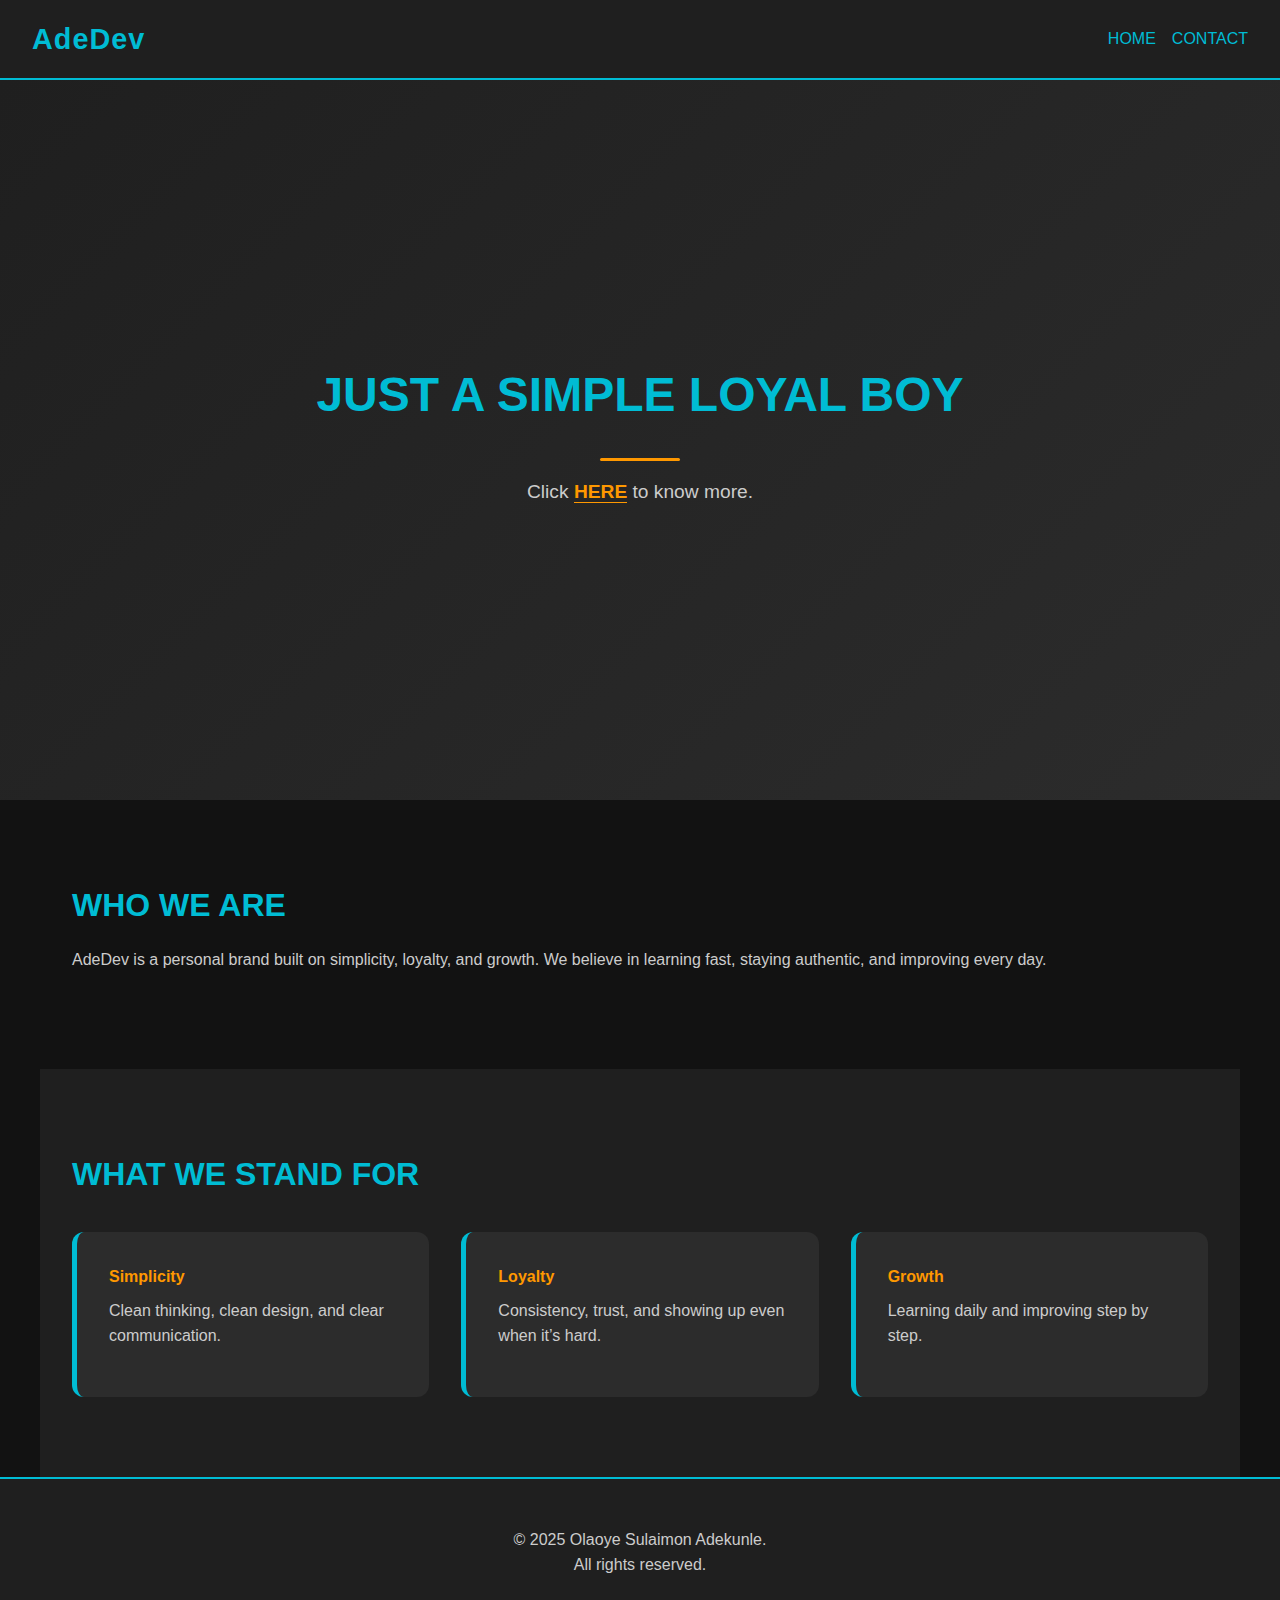
<file: index.html>
<!DOCTYPE html>
<html lang="en">
<head>
    <meta charset="UTF-8">
    <meta name="viewport" content="width=device-width, initial-scale=1.0">
    <title>AdeDev| Home</title>
    <link rel="stylesheet" href="style.css">
</head>

<body>

    <!-- HEADER -->
    <header class="header">
        <h1 class="logo">AdeDev</h1>

        <nav class="nav">
            <a href="index.html">HOME</a>
            <a href="contact.html">CONTACT</a>
        </nav>
    </header>

    <!-- HERO -->
    <main class="main">
        <section class="hero">
            <h2>JUST A SIMPLE LOYAL BOY</h2>
            <div class="divider"></div>
            <p>
                Click <a href="about.html" class="here">HERE</a> to know more.
            </p>
        </section>
    </main>

    <!--PREVIEW -->
    <section class="section">
        <h3>Who We Are</h3>
        <p>
            AdeDev is a personal brand built on simplicity, loyalty, and growth.
            We believe in learning fast, staying authentic, and improving every day.
        </p>
    </section>

    <!-- NEW SECTION: VALUES -->
    <section class="section light">
        <h3>What We Stand For</h3>

        <div class="cards">
            <div class="card">
                <h4>Simplicity</h4>
                <p>Clean thinking, clean design, and clear communication.</p>
            </div>

            <div class="card">
                <h4>Loyalty</h4>
                <p>Consistency, trust, and showing up even when it’s hard.</p>
            </div>

            <div class="card">
                <h4>Growth</h4>
                <p>Learning daily and improving step by step.</p>
            </div>
        </div>
    </section>

    <!-- FOOTER -->
    <footer class="site-footer">
        <p>
            © 2025 Olaoye Sulaimon Adekunle.<br>
            All rights reserved.
        </p>
    </footer>

</body>
</html>
</file>
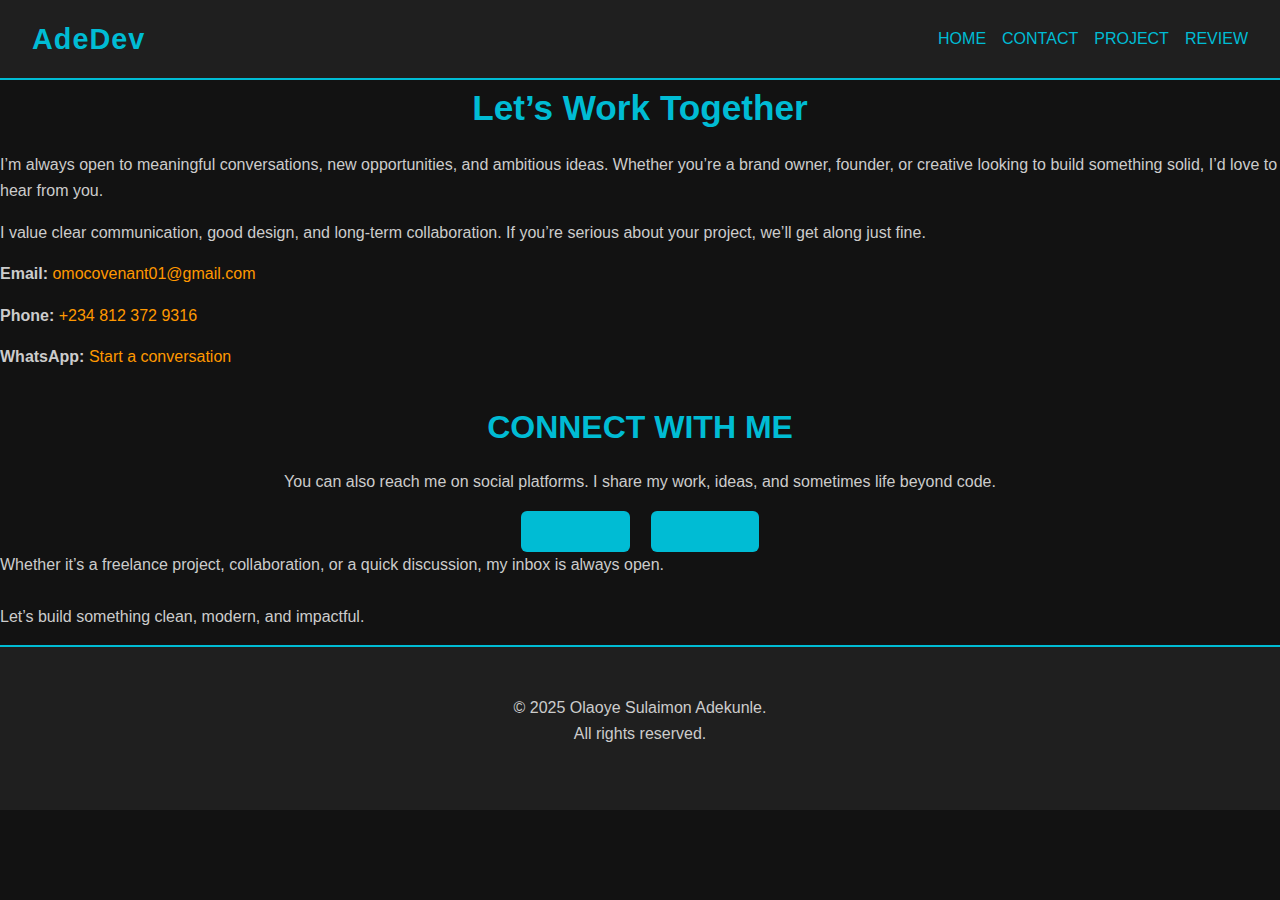
<file: contact.html>
<!DOCTYPE html>
<html lang="en">
<head>
    <meta charset="UTF-8">
    <meta name="viewport" content="width=device-width, initial-scale=1.0">
    <title>Contact | AdeDev</title>
    <link rel="stylesheet" href="style.css">
</head>
<body>

<!-- HEADER -->
<header class="header">
    <h1 class="logo">AdeDev</h1>

    <input type="checkbox" id="menu-toggle">
    <label for="menu-toggle" class="hamburger">
        <span></span>
        <span></span>
        <span></span>
    </label>

    <nav class="nav">
        <a href="index.html">HOME</a>
        <a href="contact.html">CONTACT</a>
        <a href="project.html">PROJECT</a>
        <a href="testimony.html">REVIEW</a>
    </nav>
</header>

<!-- CONTACT -->
<section id="contact" class="contact-section">

    <!-- INTRO -->
    <h2>Let’s Work Together</h2>
    <p class="intro">
        I’m always open to meaningful conversations, new opportunities, and ambitious ideas.
        Whether you’re a brand owner, founder, or creative looking to build something solid,
        I’d love to hear from you.
    </p>

    <!-- PERSONAL NOTE -->
    <p class="intro">
        I value clear communication, good design, and long-term collaboration.
        If you’re serious about your project, we’ll get along just fine.
    </p>

    <!-- CONTACT DETAILS -->
    <div class="contact-info">
        <p><strong>Email:</strong>
            <a href="mailto:Omocovenant01@gmail.com">omocovenant01@gmail.com</a>
        </p>

        <p><strong>Phone:</strong>
            <a href="tel:+2348123729316">+234 812 372 9316</a>
        </p>

        <p><strong>WhatsApp:</strong>
            <a href="https://wa.me/2348123729316" target="_blank">Start a conversation</a>
        </p>
    </div>

    <!-- SOCIAL CONNECTION -->
    <div class="social-cta">
        <h3>Connect With Me</h3>
        <p>
            You can also reach me on social platforms. I share my work, ideas,
            and sometimes life beyond code.
        </p>

        <div class="social-links">
            <a href="https://instagram.com/iamhardhey_" target="_blank">Instagram</a>
            <a href="https://facebook.com/olaoye.sulaimon.9" target="_blank">Facebook</a>
        </div>
    </div>

    <!-- CLOSING -->
    <p class="closing">
        Whether it’s a freelance project, collaboration, or a quick discussion,
        my inbox is always open.  
        <br><br>
        Let’s build something clean, modern, and impactful.
    </p>

</section>

<!-- FOOTER -->
<footer class="site-footer">
    <p>© 2025 Olaoye Sulaimon Adekunle. <br> All rights reserved.</p>
</footer>

</body>
</html>
</file>
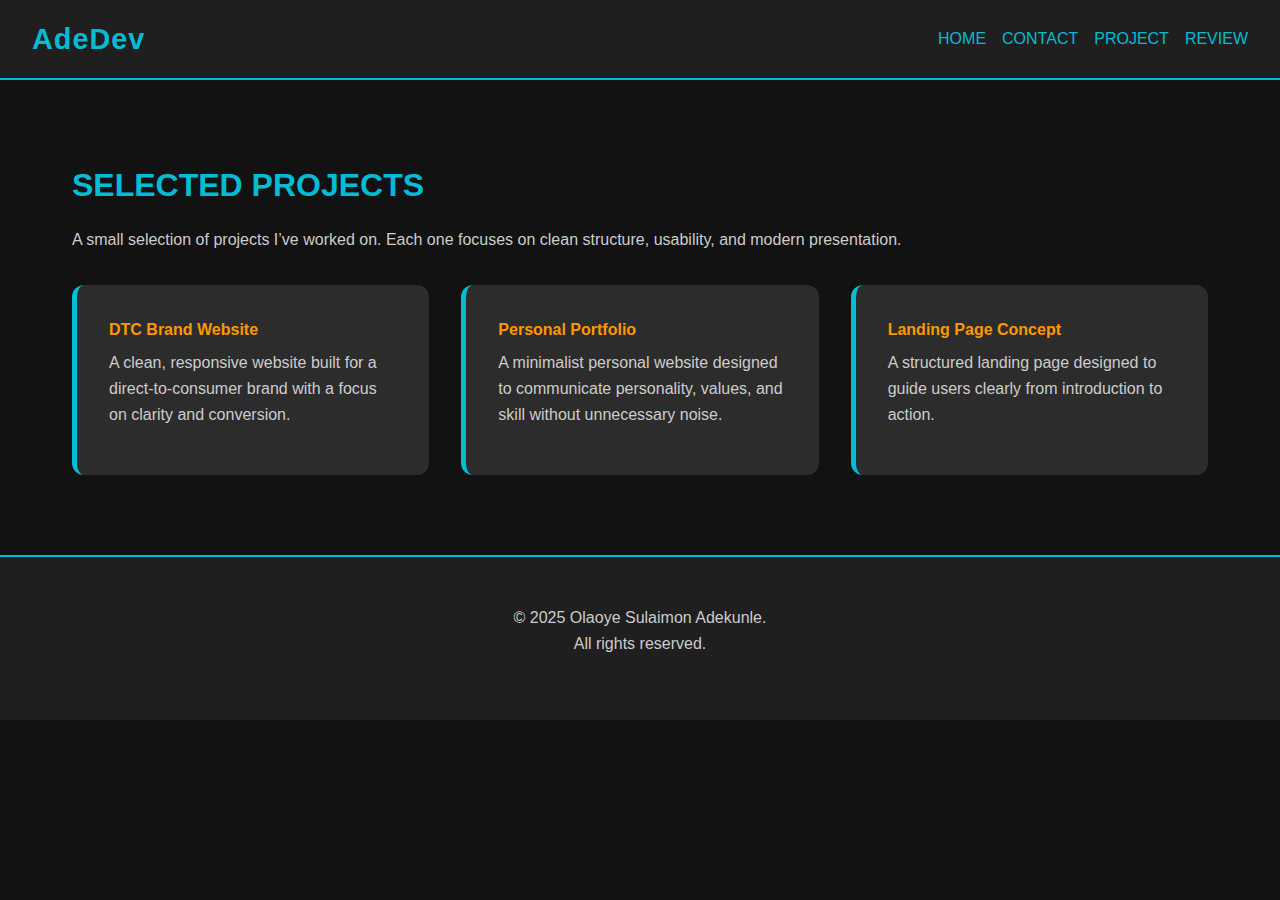
<file: project.html>
<!DOCTYPE html>
<html lang="en">
<head>
    <meta charset="UTF-8">
    <meta name="viewport" content="width=device-width, initial-scale=1.0">
    <title>Projects | AdeDev</title>
    <link rel="stylesheet" href="style.css">
</head>
<body>

<header class="header">
    <h1 class="logo">AdeDev</h1>

    <input type="checkbox" id="menu-toggle">
    <label for="menu-toggle" class="hamburger">
        <span></span>
        <span></span>
        <span></span>
    </label>

    <nav class="nav">
        <a href="index.html">HOME</a>
        <a href="contact.html">CONTACT</a>
        <a href="project.html">PROJECT</a>
        <a href="testimony.html">REVIEW</a>
    </nav>
</header>

<section class="section">
    <h3>Selected Projects</h3>
    <p>
        A small selection of projects I’ve worked on.
        Each one focuses on clean structure, usability,
        and modern presentation.
    </p>

    <div class="cards">
        <div class="card">
            <h4>DTC Brand Website</h4>
            <p>
                A clean, responsive website built for a
                direct-to-consumer brand with a focus on
                clarity and conversion.
            </p>
        </div>

        <div class="card">
            <h4>Personal Portfolio</h4>
            <p>
                A minimalist personal website designed to
                communicate personality, values, and skill
                without unnecessary noise.
            </p>
        </div>

        <div class="card">
            <h4>Landing Page Concept</h4>
            <p>
                A structured landing page designed to guide
                users clearly from introduction to action.
            </p>
        </div>
    </div>
</section>

<footer class="site-footer">
    <p>© 2025 Olaoye Sulaimon Adekunle.<br>All rights reserved.</p>
</footer>

</body>
</html>
</file>
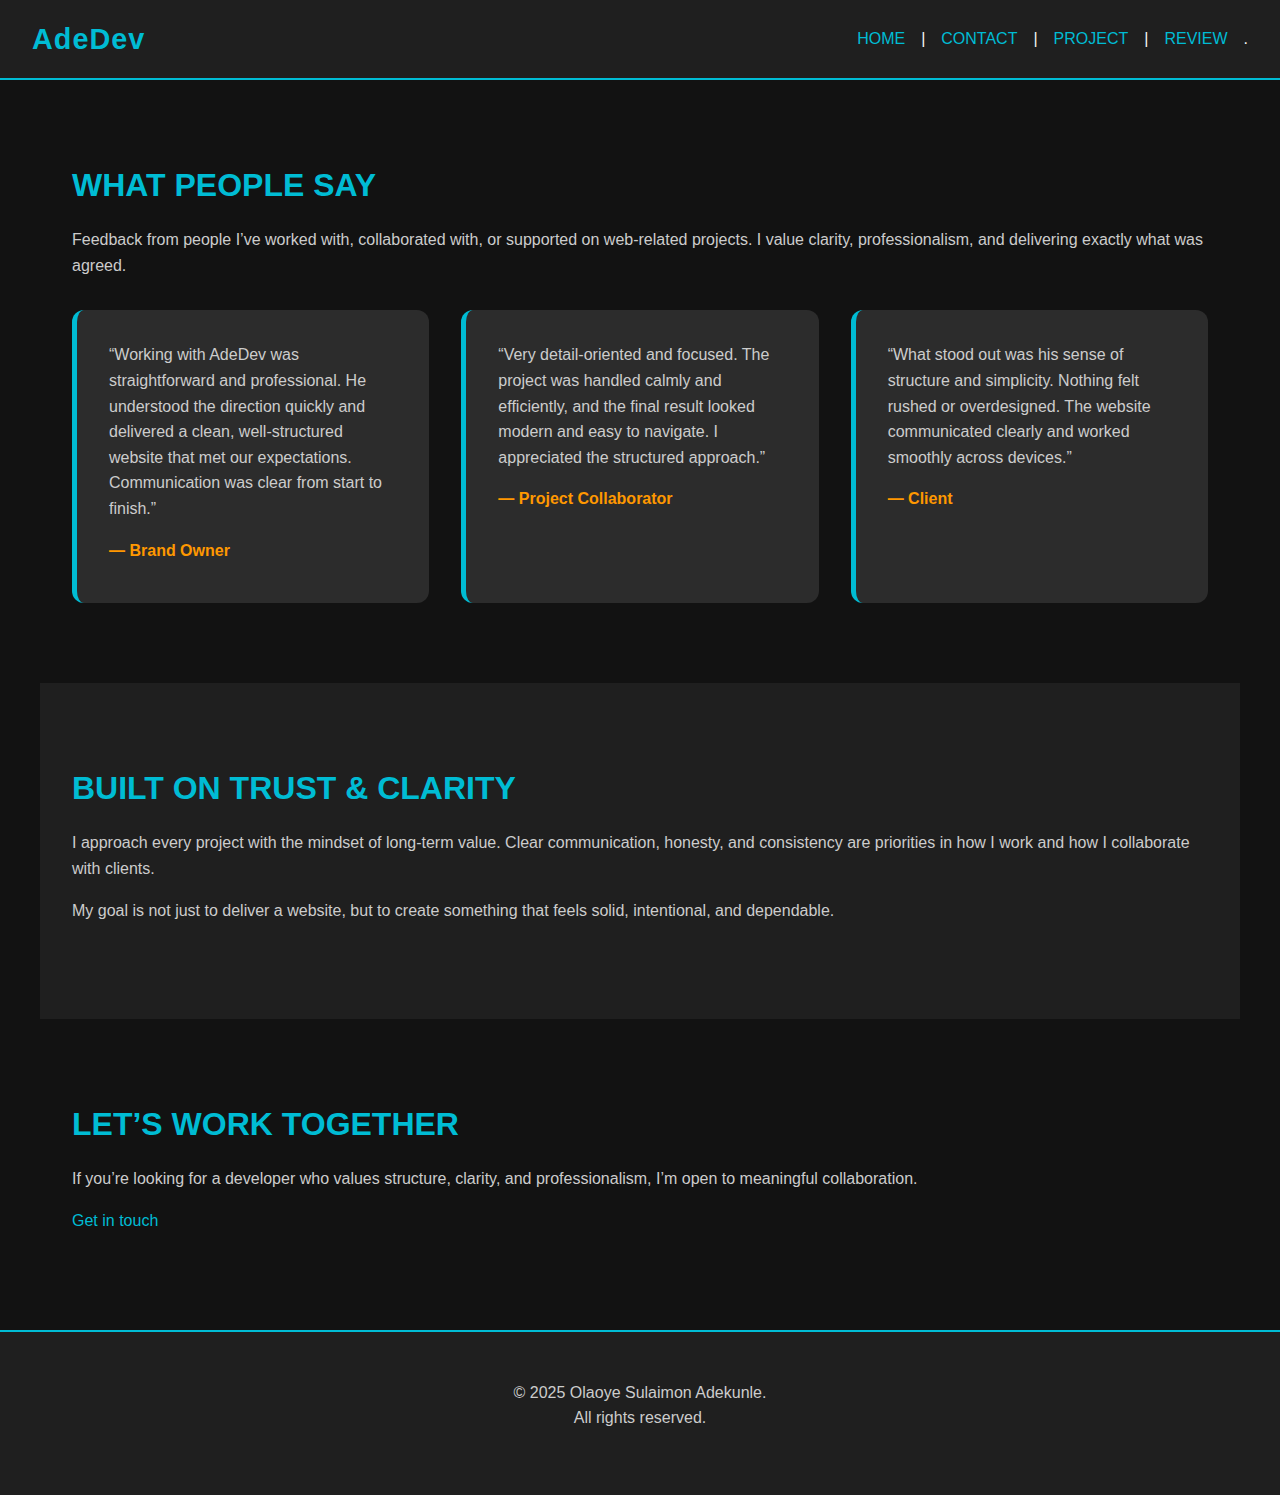
<file: testimony.html>
<!DOCTYPE html>
<html lang="en">
<head>
    <meta charset="UTF-8">
    <meta name="viewport" content="width=device-width, initial-scale=1.0">
    <title>Testimonials | AdeDev</title>
    <link rel="stylesheet" href="style.css">
</head>
<body>

<!-- HEADER -->
<header class="header">
    <h1 class="logo">AdeDev</h1>
    <nav class="nav">
        <a href="index.html">HOME</a>|
        <a href="contact.html">CONTACT</a>|
        <a href="project.html">PROJECT</a>|
        <a href="testimony.html">REVIEW</a>.
    </nav>
</header>

<!-- TESTIMONIALS -->
<section class="section">
    <h3>What People Say</h3>
    <p>
        Feedback from people I’ve worked with, collaborated with,
        or supported on web-related projects. I value clarity,
        professionalism, and delivering exactly what was agreed.
    </p>

    <div class="cards">

        <div class="card">
            <p>
                “Working with AdeDev was straightforward and professional.
                He understood the direction quickly and delivered a clean,
                well-structured website that met our expectations.
                Communication was clear from start to finish.”
            </p>
            <h4>— Brand Owner</h4>
        </div>

        <div class="card">
            <p>
                “Very detail-oriented and focused.
                The project was handled calmly and efficiently,
                and the final result looked modern and easy to navigate.
                I appreciated the structured approach.”
            </p>
            <h4>— Project Collaborator</h4>
        </div>

        <div class="card">
            <p>
                “What stood out was his sense of structure and simplicity.
                Nothing felt rushed or overdesigned.
                The website communicated clearly and worked smoothly
                across devices.”
            </p>
            <h4>— Client</h4>
        </div>

    </div>
</section>

<!-- TRUST STATEMENT -->
<section class="section light">
    <h3>Built on Trust & Clarity</h3>
    <p>
        I approach every project with the mindset of long-term value.
        Clear communication, honesty, and consistency are priorities
        in how I work and how I collaborate with clients.
    </p>

    <p>
        My goal is not just to deliver a website, but to create
        something that feels solid, intentional, and dependable.
    </p>
</section>

<!-- CTA -->
<section class="section">
    <h3>Let’s Work Together</h3>
    <p>
        If you’re looking for a developer who values structure,
        clarity, and professionalism, I’m open to meaningful
        collaboration.
    </p>
    <p>
        <a href="contact.html" class="here">Get in touch</a>
    </p>
</section>

<!-- FOOTER -->
<footer class="site-footer">
    <p>© 2025 Olaoye Sulaimon Adekunle.<br>All rights reserved.</p>
</footer>

</body>
</html>
</file>
<file: style.css>
/* -------------------------
   GENERAL RESET & BASE
------------------------- */
* {
    margin: 0;
    padding: 0;
    box-sizing: border-box;
    font-family: 'Segoe UI', Tahoma, Geneva, Verdana, sans-serif;
}

body {
    background-color: #121212;
    color: #f5f5f5;
    line-height: 1.6;
    font-size: 16px;
    scroll-behavior: smooth;
}

/* Links */
a {
    color: #00bcd4;
    text-decoration: none;
    transition: all 0.3s ease;
}

a:hover {
    color: #ff9800;
}

/* -------------------------
   HEADER & NAV
------------------------- */
.header {
    display: flex;
    justify-content: space-between;
    align-items: center;
    padding: 1rem 2rem;
    background-color: #1f1f1f;
    position: sticky;
    top: 0;
    z-index: 100;
    border-bottom: 2px solid #00bcd4;
}

/* Logo */
.logo {
    font-size: 1.8rem;
    font-weight: bold;
    color: #00bcd4;
    letter-spacing: 1px;
}

/* Nav links */
.nav {
    display: flex;
    gap: 1rem;
}

.nav a {
    font-weight: 500;
    position: relative;
}

.nav a::after {
    content: "";
    display: block;
    height: 2px;
    width: 0%;
    background: #ff9800;
    transition: width 0.3s;
    position: absolute;
    bottom: -4px;
    left: 0;
}

.nav a:hover::after {
    width: 100%;
}

/* Hamburger Menu */
.hamburger {
    display: none;
    flex-direction: column;
    cursor: pointer;
    gap: 5px;
}

.hamburger span {
    width: 25px;
    height: 3px;
    background-color: #00bcd4;
    transition: all 0.3s ease;
}

#menu-toggle {
    display: none;
}

@media (max-width: 768px) {
    .nav {
        position: fixed;
        top: 0;
        right: -100%;
        height: 100vh;
        width: 250px;
        background-color: #1f1f1f;
        flex-direction: column;
        padding-top: 5rem;
        gap: 2rem;
        transition: right 0.3s ease;
    }

    .nav a {
        font-size: 1.2rem;
        text-align: center;
    }

    #menu-toggle:checked ~ .nav {
        right: 0;
    }

    .hamburger {
        display: flex;
    }
}

/* -------------------------
   HERO
------------------------- */
.hero {
    display: flex;
    flex-direction: column;
    justify-content: center;
    align-items: center;
    text-align: center;
    height: 80vh;
    background: linear-gradient(135deg, #1f1f1f 0%, #2c2c2c 100%);
    padding: 2rem;
    animation: fadeIn 1.2s ease-in-out;
}

.hero h2 {
    font-size: 3rem;
    font-weight: 700;
    color: #00bcd4;
    margin-bottom: 0.5rem;
}

.divider {
    width: 80px;
    height: 3px;
    background-color: #ff9800;
    margin: 1rem 0;
    border-radius: 2px;
}

.hero p {
    font-size: 1.2rem;
}

.hero .here {
    color: #ff9800;
    font-weight: 600;
    border-bottom: 1px solid #ff9800;
}

/* Fade-in animation */
@keyframes fadeIn {
    from { opacity: 0; transform: translateY(20px); }
    to { opacity: 1; transform: translateY(0); }
}

/* -------------------------
   SECTIONS
------------------------- */
.section, .extra-section {
    padding: 5rem 2rem;
    max-width: 1200px;
    margin: auto;
}

.section.light, .extra-section.light {
    background-color: #1f1f1f;
}

h3 {
    font-size: 2rem;
    color: #00bcd4;
    margin-bottom: 1rem;
    text-transform: uppercase;
}

p {
    margin-bottom: 1rem;
    color: #ccc;
}

/* -------------------------
   CARDS
------------------------- */
.cards {
    display: grid;
    grid-template-columns: repeat(auto-fit, minmax(280px, 1fr));
    gap: 2rem;
    margin-top: 2rem;
}

.card {
    background-color: #2c2c2c;
    padding: 2rem;
    border-radius: 12px;
    transition: transform 0.3s ease, box-shadow 0.3s ease;
    border-left: 5px solid #00bcd4;
}

.card:hover {
    transform: translateY(-10px);
    box-shadow: 0 12px 25px rgba(0, 0, 0, 0.6);
}

.card h4 {
    color: #ff9800;
    margin-bottom: 0.5rem;
}

/* -------------------------
   ABOUT IMAGE
------------------------- */
.about-container {
    display: flex;
    flex-wrap: wrap;
    gap: 3rem;
    align-items: center;
}

.about-image img {
    width: 320px;
    border-radius: 15px;
    border: 2px solid #00bcd4;
    transition: transform 0.3s ease, box-shadow 0.3s ease;
}

.about-image img:hover {
    transform: scale(1.05);
    box-shadow: 0 10px 25px rgba(0,0,0,0.5);
}

.about-text {
    flex: 1;
}

.skills {
    display: flex;
    flex-wrap: wrap;
    gap: 1rem;
    margin-top: 1rem;
}

.skills span {
    background-color: #00bcd4;
    color: #121212;
    padding: 0.6rem 1rem;
    border-radius: 6px;
    font-weight: 600;
}

/* -------------------------
   CONTACT
------------------------- */
.contact-section h2 {
    font-size: 2.2rem;
    color: #00bcd4;
    margin-bottom: 1rem;
    text-align: center;
}

.contact-info p, .social-links a {
    margin-bottom: 1rem;
}

.contact-info a {
    color: #ff9800;
}

.social-cta {
    margin-top: 2rem;
    text-align: center;
}

.social-links a {
    margin: 0 0.5rem;
    background-color: #00bcd4;
    padding: 0.5rem 1.2rem;
    border-radius: 6px;
    display: inline-block;
    transition: all 0.3s ease;
}

.social-links a:hover {
    background-color: #ff9800;
    color: #121212;
}

/* -------------------------
   CTA BUTTONS
------------------------- */
.button-cta {
    display: inline-block;
    background-color: #ff9800;
    color: #121212;
    padding: 0.7rem 1.5rem;
    border-radius: 8px;
    font-weight: 600;
    transition: all 0.3s ease;
}

.button-cta:hover {
    background-color: #00bcd4;
    color: #fff;
    transform: translateY(-3px);
}

/* -------------------------
   FOOTER
------------------------- */
.site-footer {
    background-color: #1f1f1f;
    color: #777;
    text-align: center;
    padding: 3rem 2rem;
    border-top: 2px solid #00bcd4;
}

/* -------------------------
   RESPONSIVE
------------------------- */
@media (max-width: 1024px) {
    .hero h2 { font-size: 2.5rem; }
}

@media (max-width: 768px) {
    .hero h2 { font-size: 2rem; }
    .about-container { flex-direction: column; text-align: center; }
    .about-image img { width: 100%; max-width: 300px; margin: auto; }
    .cards { grid-template-columns: 1fr; }
}

@media (max-width: 480px) {
    .hero { height: 60vh; padding: 1rem; }
    .section, .extra-section { padding: 3rem 1rem; }
    .button-cta { padding: 0.5rem 1rem; }
}
</file>
